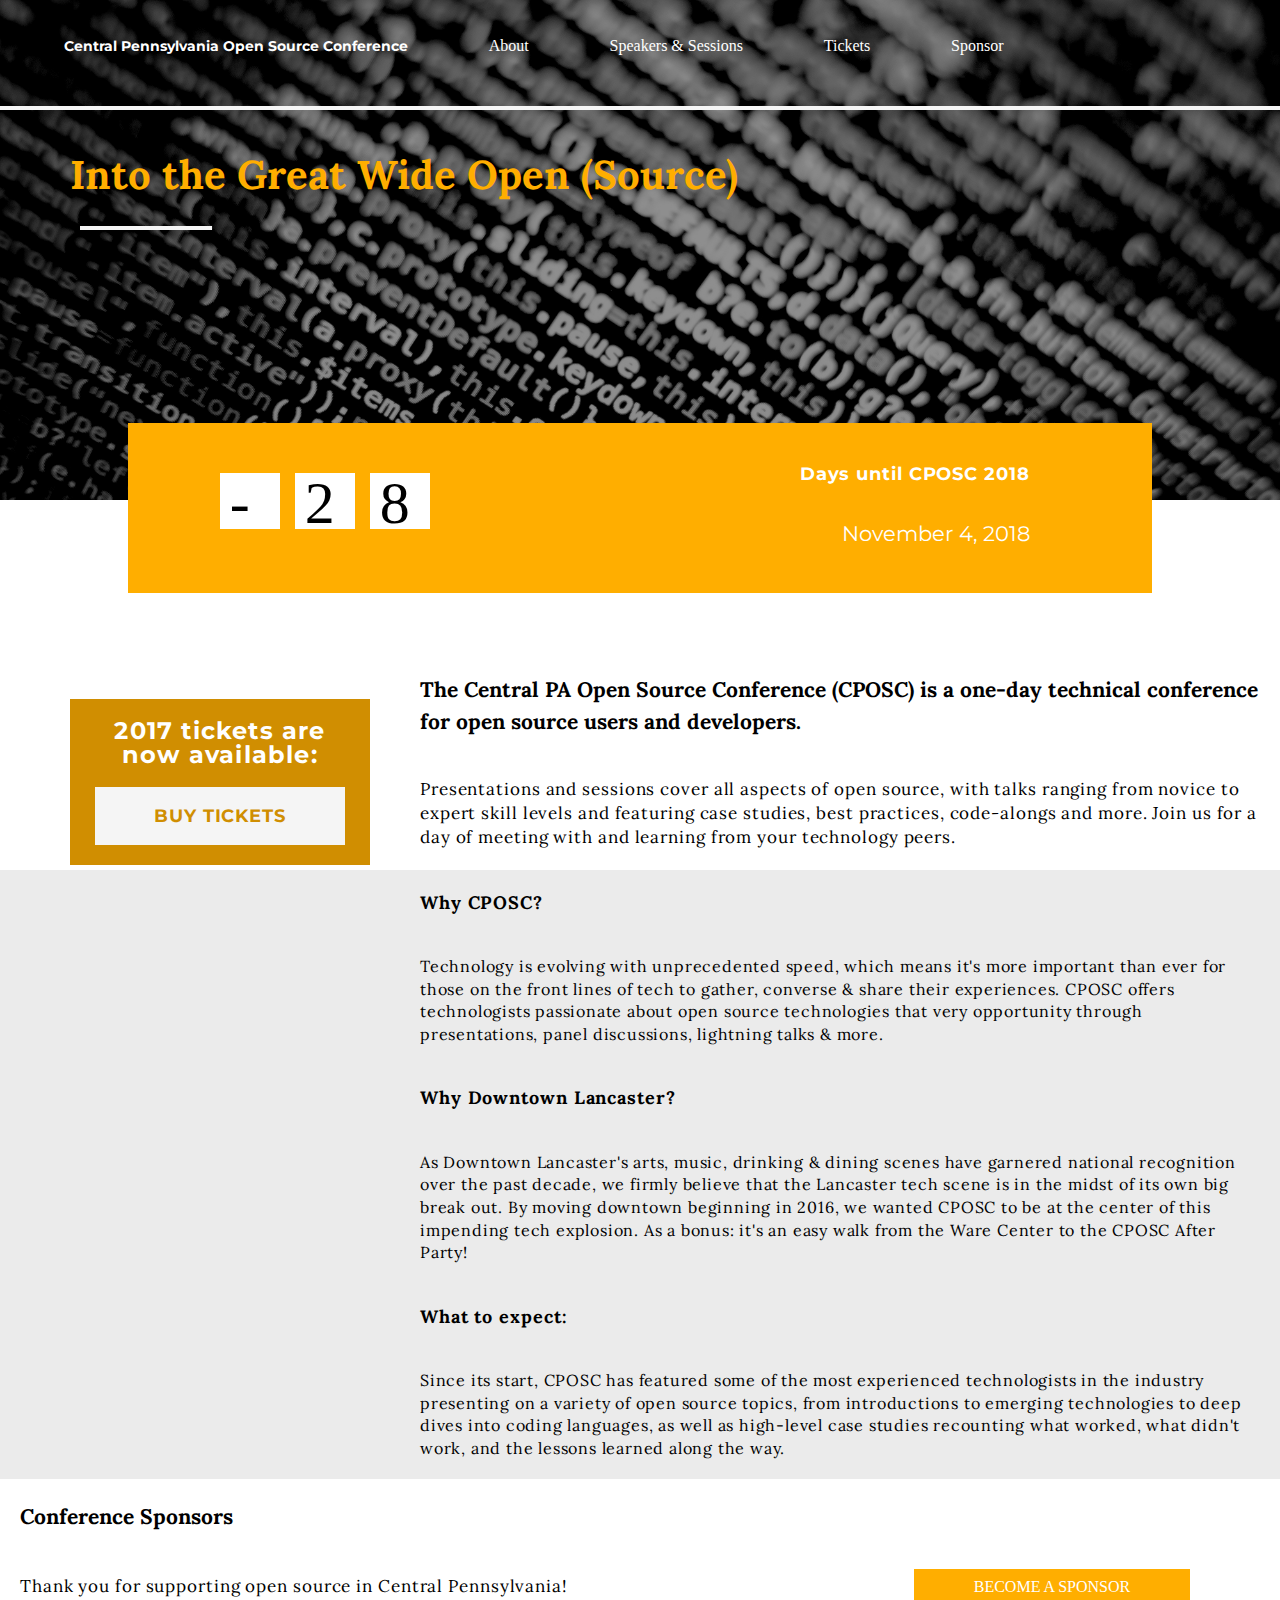
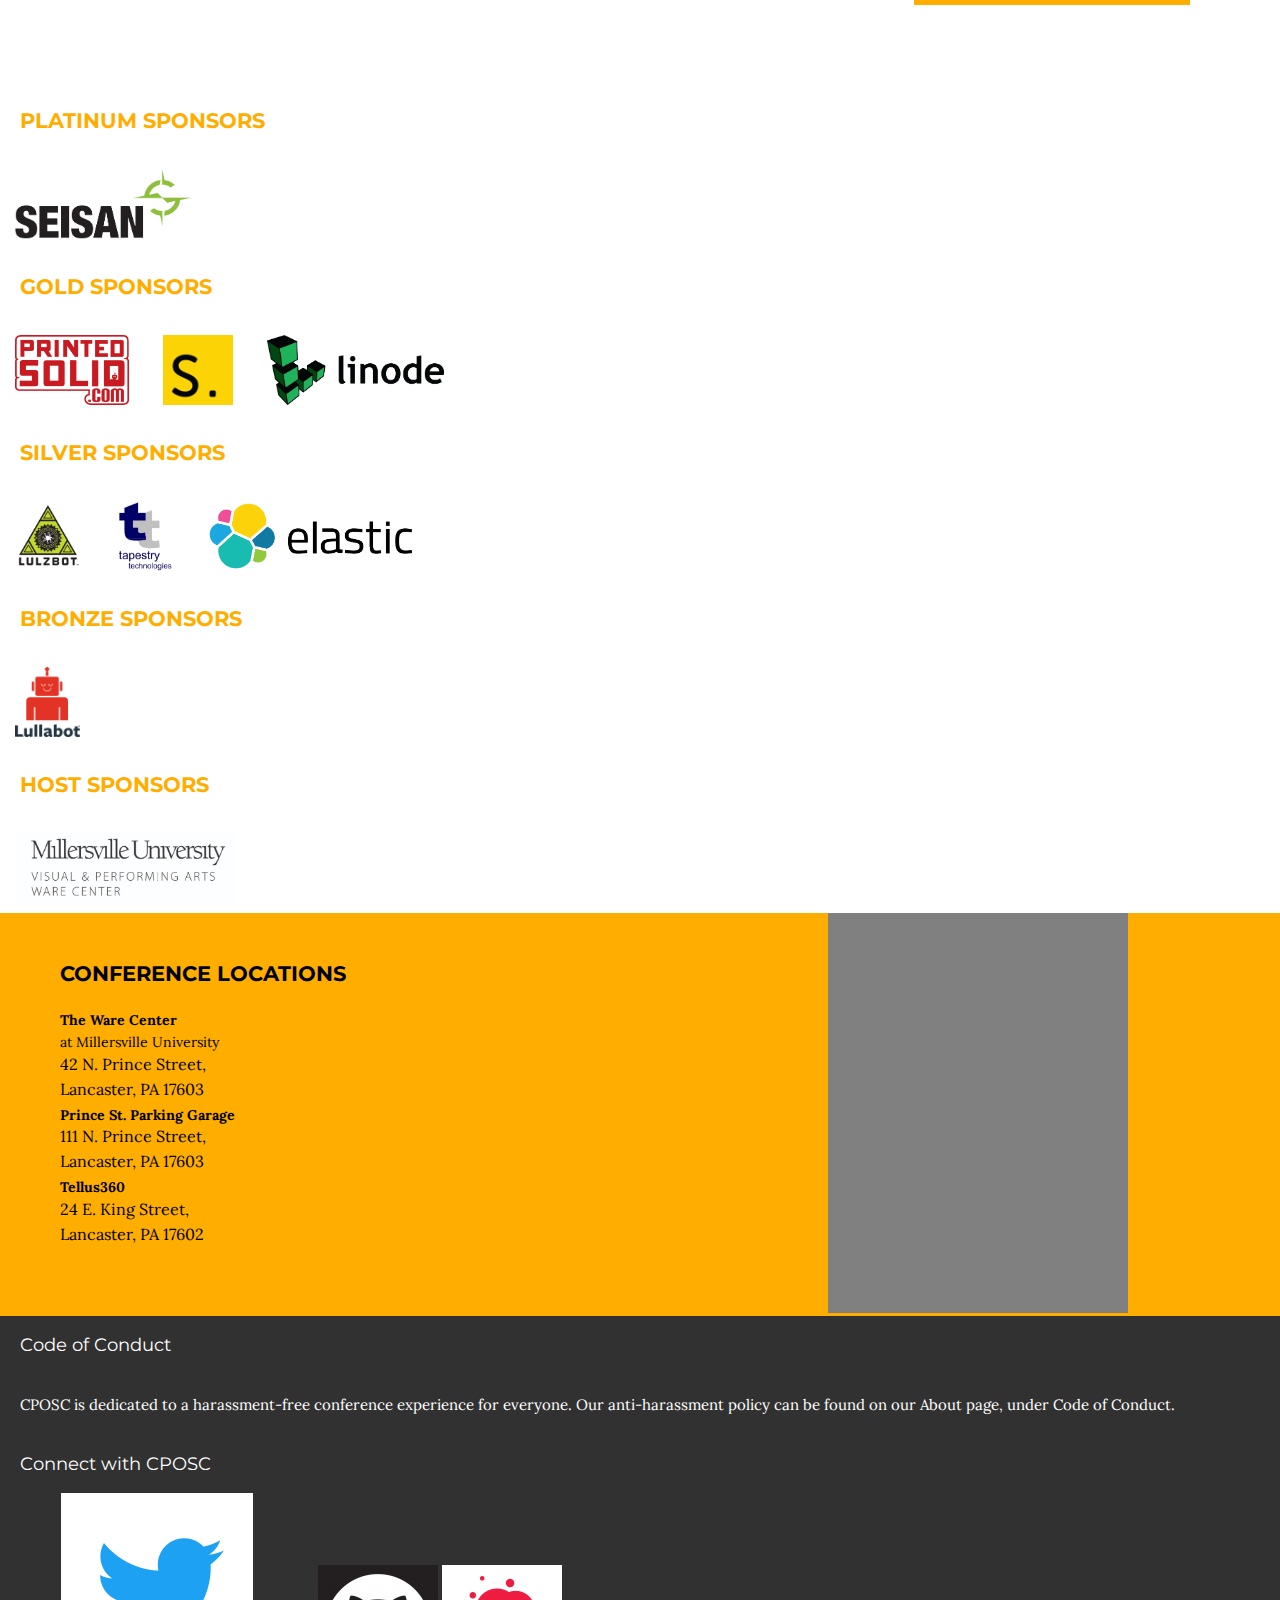
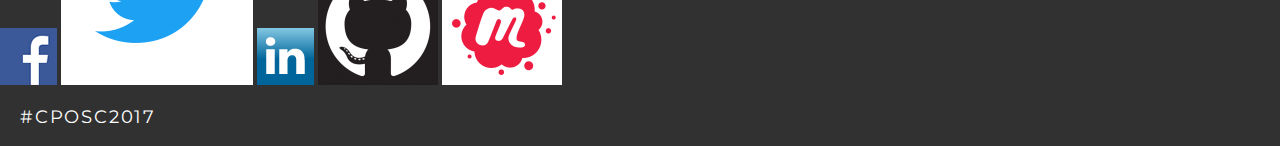
<file: index.html>
<!DOCTYPE HTML>
<head>
  <meta charset="utf-8">
  <title>Home</title>
  <link rel="stylesheet" href="sass/style.css"
  type="text/css">
  <link href="https://fonts.googleapis.com/css?family=Lora:400,700%7CMontserrat:400,500,700,800" rel="stylesheet">
  <meta name=viewport content="width=device-width, initial-scale=1">
  <script>
  function hideIt(cls){
    document.getElementsByClassName(cls)[0].classList.toggle('none');
  }
  </script>
</head>
<body class="index">
  <section class="hero">
    <header>
      <!--Desktop nav-->
      <div>
        <a class="desknav mont14" href="index.html"> central pennsylvania open source conference </a>
        <a class="desknav" href="about.html" class="link"> About </a>
        <a class="desknav" href="speaker.html" class="link"> Speakers &amp; Sessions </a>
        <a class="desknav" href="tickets.html" class="link"> Tickets </a>
        <a class="desknav" href="sponsor.html" class="link"> Sponsor </a>
      </div>
      <!--Make Uppercase via CSS-->
      <div>
        <nav class="nav" onClick = "hideIt('ddmenu')">
          <div class="burger">
            <div class="bar"></div>
            <div class="bar"></div>
            <div class="bar"></div>
          </div>
          <div class="ddmenu none">
            <a href="speaker.html" class="link"> Speakers &amp; Sessions </a>
            <a href="tickets.html" class="link"> Tickets </a>
            <a href="sponsor.html" class="link"> Sponsor </a>
            <a href="about.html" class="link"> About </a>
          </div>
        </nav>
      </div>
      <div class="home-nav head-space">
        <a href="index.html" class="mont14"> central pennsylvania open source conference </a>
      </div>
      <div class="white-divider">
        <!--White Divider Line-->
      </div>
      <p class="herohome"> Into the Great Wide Open (Source)</p>
      <div class="white-bar"></div>
    </header>
  </section>
  <!--JS Counter -->
  <section class="counter-container">
    <div>
      <div class="counter-box">
      <div class="counter-block count-box1" id="days">
      </div>
      <div class="counter-block count-box2" id="hours">
      </div>
      <div class="counter-block count-box3" id="minutes">
      </div>
    </div>
    <div class="time-until">
    <h1 class="mont18">
      Days until CPOSC 2018
    </h1>
      <p class="mont21">November 4, 2018</p>
    </div>
    </div>
  </section>
  <div>
  <!--Tickets-->
  <section class="ticket-container">
    <div>
      <h1 class="mont24"> 2017 tickets are now available:  </h1>
      <div class="mont18 ticket-button">
        <a href="https://www.eventbrite.com/e/central-pa-open-source-conference-tickets-37584374877">
          BUY TICKETS
        </a>
      </div>
    </div>
  </section>
  <!--White Background-->
  <section class="main">
  <section class="white-background">
    <h1 class="lora21"> The Central PA Open Source Conference (CPOSC) is a one-day technical conference for open source users and developers. </h1>
    <p class="lora17"> Presentations and sessions cover all aspects of open source, with talks ranging from novice to expert skill levels and featuring case studies, best practices, code-alongs and more. Join us for a day of meeting with and learning from your technology peers. </p>
  </section>
  <!--Gray Background-->
  <section class="gray-background">
    <h1 class="lora18"> Why CPOSC? </h1>
    <p class="lora16"> Technology is evolving with unprecedented speed, which means it's more important than ever for those on the front lines of tech to gather, converse &amp; share their experiences. CPOSC offers technologists passionate about open source technologies that very opportunity through presentations, panel discussions, lightning talks &amp; more. </p>
    <h1 class="lora18"> Why Downtown Lancaster?</h1>
    <p class="lora16"> As Downtown Lancaster's arts, music, drinking &amp; dining scenes have garnered national recognition over the past decade, we firmly believe that the Lancaster tech scene is in the midst of its own big break out. By moving downtown beginning in 2016, we wanted CPOSC to be at the center of this impending tech explosion. As a bonus: it's an easy walk from the Ware Center to the CPOSC After Party! </p>
    <h1 class="lora18"> What to expect: </h1>
    <p class="lora16"> Since its start, CPOSC has featured some of the most experienced technologists in the industry presenting on a variety of open source topics, from introductions to emerging technologies to deep dives into coding languages, as well as high-level case studies recounting what worked, what didn't work, and the lessons learned along the way. </p>
  </div>
  </section>
</section>
  <!--White Background-->
  <section class="white-background two">
    <h1 class="lora21"> Conference Sponsors </h1>
    <p class="lora17">Thank you for supporting open source in Central Pennsylvania!</p>
    <section>
      <div class="main-button-contain">
        <div class="main-button" class="mont18">
          <a href="http://cposc.org/sponsor/" target="_blank">BECOME A SPONSOR</a></div>
        </div>
      </section>
      <h1 class="mont21"> PLATINUM SPONSORS </h1>
      <div class="logo-container">
        <a href="http://cposc.org/sponsor/seisan/" target="_blank"> <img class="logo" src="image/SeisanLogo.png"></img></a>
      </div>
      <h1 class="mont21">GOLD SPONSORS</h1>
      <div class="logo-container">
        <a href="http://cposc.org/sponsor/printed-solid/" target="_blank"><img class="logo" src="image/printed-solid.png"></img></a>
      </div>
      <div class="logo-container">
        <a href="http://cposc.org/sponsor/shift-lab/" target="_blank"><img class="logo" src="image/shift-lab.png"></img></a>
      </div>
      <div class="logo-container">
        <a href="http://cposc.org/sponsor/test/" target="_blank"><img class="logo" src="image/linode-logo.png"></img></a>
      </div>
      <h1 class="mont21">SILVER SPONSORS</h1>
      <div class="logo-container">
        <a href="http://cposc.org/sponsor/lulzbot/" target="_blank"><img class="logo" src="image/lulzbot.jpg"></img></a>
      </div>
      <div class="logo-container">
        <a href="http://cposc.org/sponsor/tapestry-technologies/" target="_blank"><img class="logo" src="image/Tapestry-Logo.png"></img></a>
      </div>
      <div class="logo-container">
        <a href="http://cposc.org/sponsor/elastic/" target="_blank"><img class="logo" src="image/elastic-logo.png"></img></a>
      </div>
      <h1 class="mont21">BRONZE SPONSORS</h1>
      <div class="logo-container">
        <a href="http://cposc.org/sponsor/lullabot/" target="_blank"><img class="logo" src="image/lullabot-logo.png"></a>
      </div>
      <h1 class="mont21">HOST SPONSORS</h1>
      <div class="logo-container">
        <a href="http://cposc.org/sponsor/ware-center/" target="_blank"><img class="logo" src="image/TheVille.jpg"></img></a>
      </div>
    </section>
    <!--Yellow Background-->
    <section class="yellow-background">
      <div class='side-loc'>
        <h1 class="mont21"> CONFERENCE LOCATIONS </h1>
        <div>
          <h1 class="lora18"><strong> The Ware Center </strong></h1>
          <p class="lora18">at Millersville University</p>
          <p class="lora16">42 N. Prince Street,</p>
          <p class="lora16">Lancaster, PA 17603</p>
        </div>
        <div class="loc-con">
          <h1 class="lora18"><strong> Prince St. Parking Garage </strong></h1>
            <p class="lora16">111 N. Prince Street,</p>
            <p class="lora16">Lancaster, PA 17603</p>
          </div>
          <div class="loc-con">
            <h1 class="lora18"><strong> Tellus360 </strong></h1>
              <p class="lora16">24 E. King Street,</p>
              <p class="lora16">Lancaster, PA 17602</p>
            </div>
        </div>
            <!--Google Map Goes Here-->
          <section class ="mapish">
          <div class = "">
          <div class="overlay" onClick="style.pointerEvents='none'"></div>
          <iframe src="https://www.google.com/maps/d/u/0/embed?mid=1AoyXseHiFR2IvqZ1Tj0DJARE_6I" width="640" height="480" id="map">
          </iframe>
        </div>
      </section>
      </section>
          <footer class= "footer">
            <div class= "code">
            <h1 class="mont18">Code of Conduct</h1>
            <p class="lora15">CPOSC is dedicated to a harassment-free conference experience for everyone. Our anti-harassment policy can be found on our About page, under Code of Conduct.</p>
          </div>
          <div class="connect">
            <h1 class="mont18">Connect with CPOSC</h1>
            <a href = "https://www.facebook.com/CPOSC2008/" target="_blank"><img class="favicon" src="image/facebook.png"></a>
            <a href = "https://twitter.com/CPOSC?lang=en" target="_blank"><img class="favicon" src="image/twitter.png"></a>
            <a href = "https://www.linkedin.com/company/15076690/" target="_blank"><img class="favicon" src="image/linkedin.png"></a>
            <a href = "https://github.com/cposc" target="_blank"><img class="favicon" src="image/github.png"></a>
            <a href = "https://www.meetup.com/CPOSC_/" target="_blank"><img class="favicon" src="image/meetup.png"></a>
            <h1 class="mont18 bot">#CPOSC2017</h1>
            <script src="timer.js"></script>
          </footer>
        </body>
        <html>
</file>
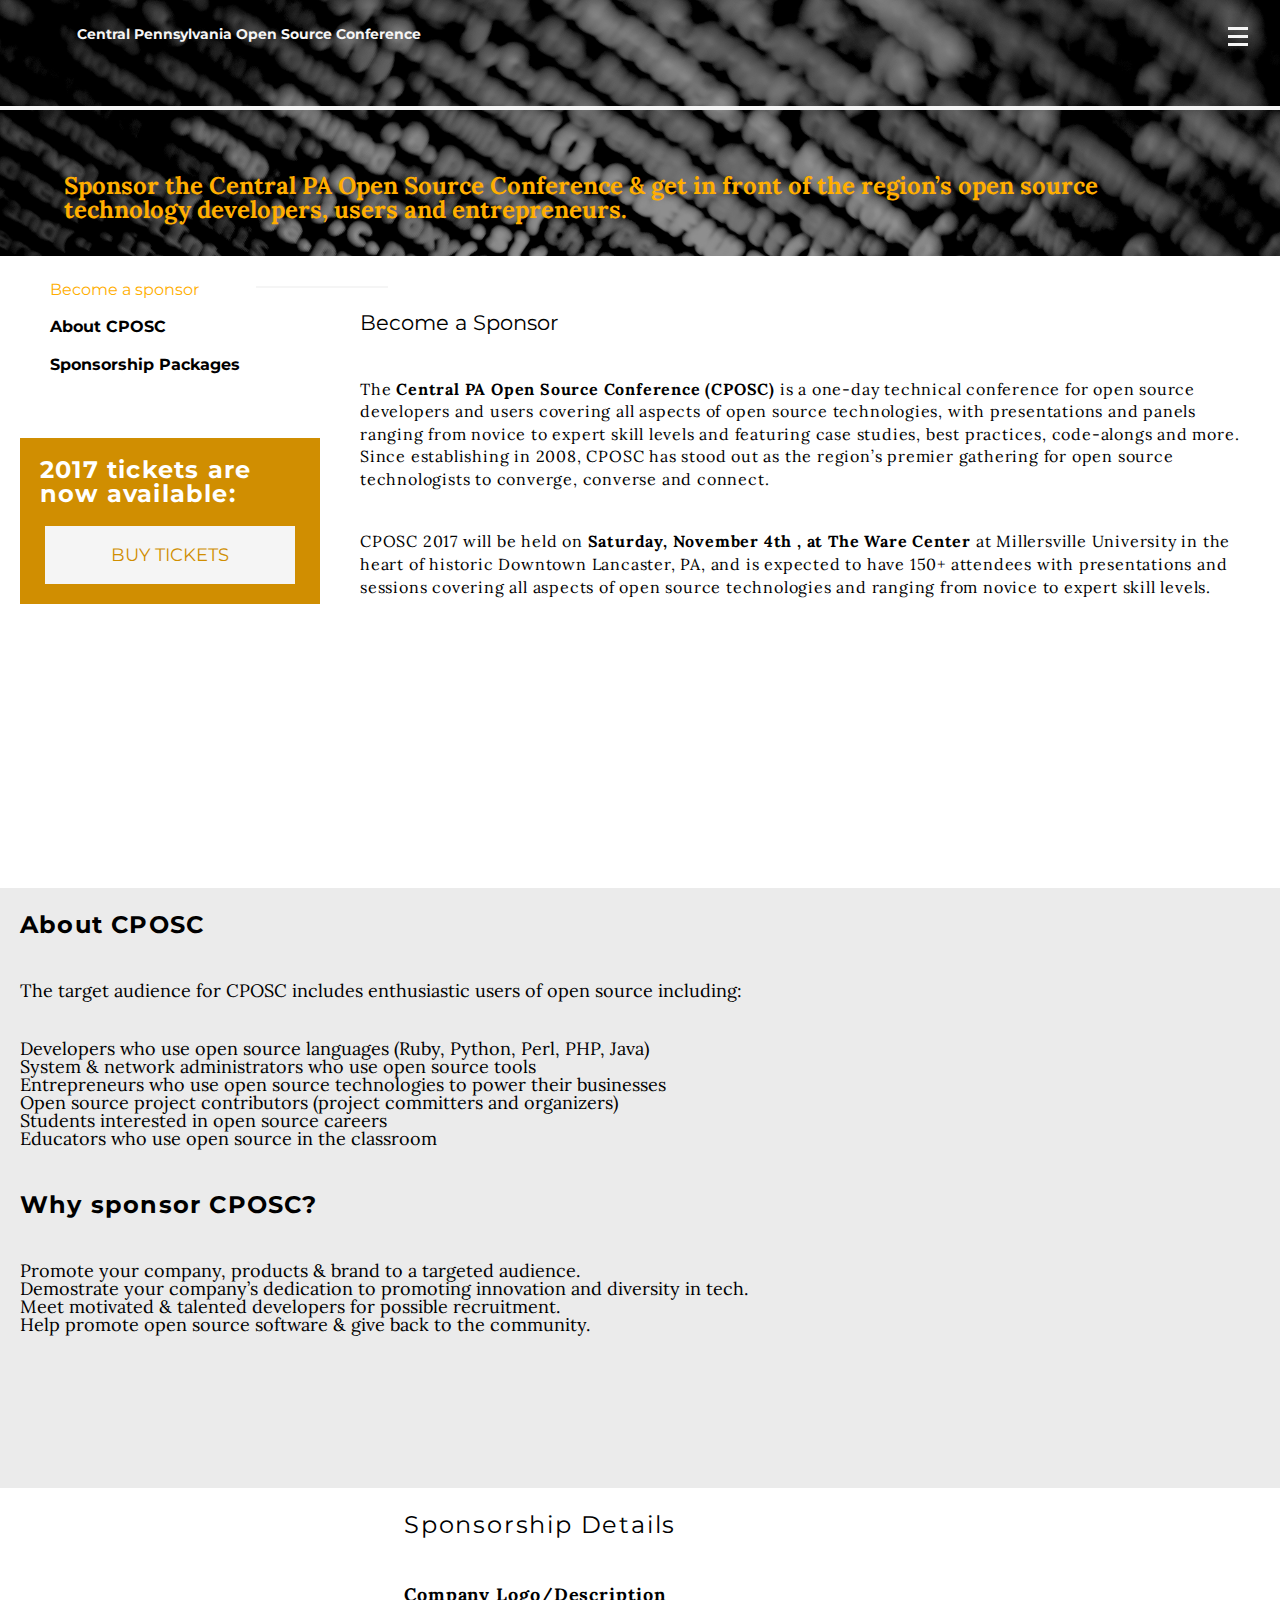
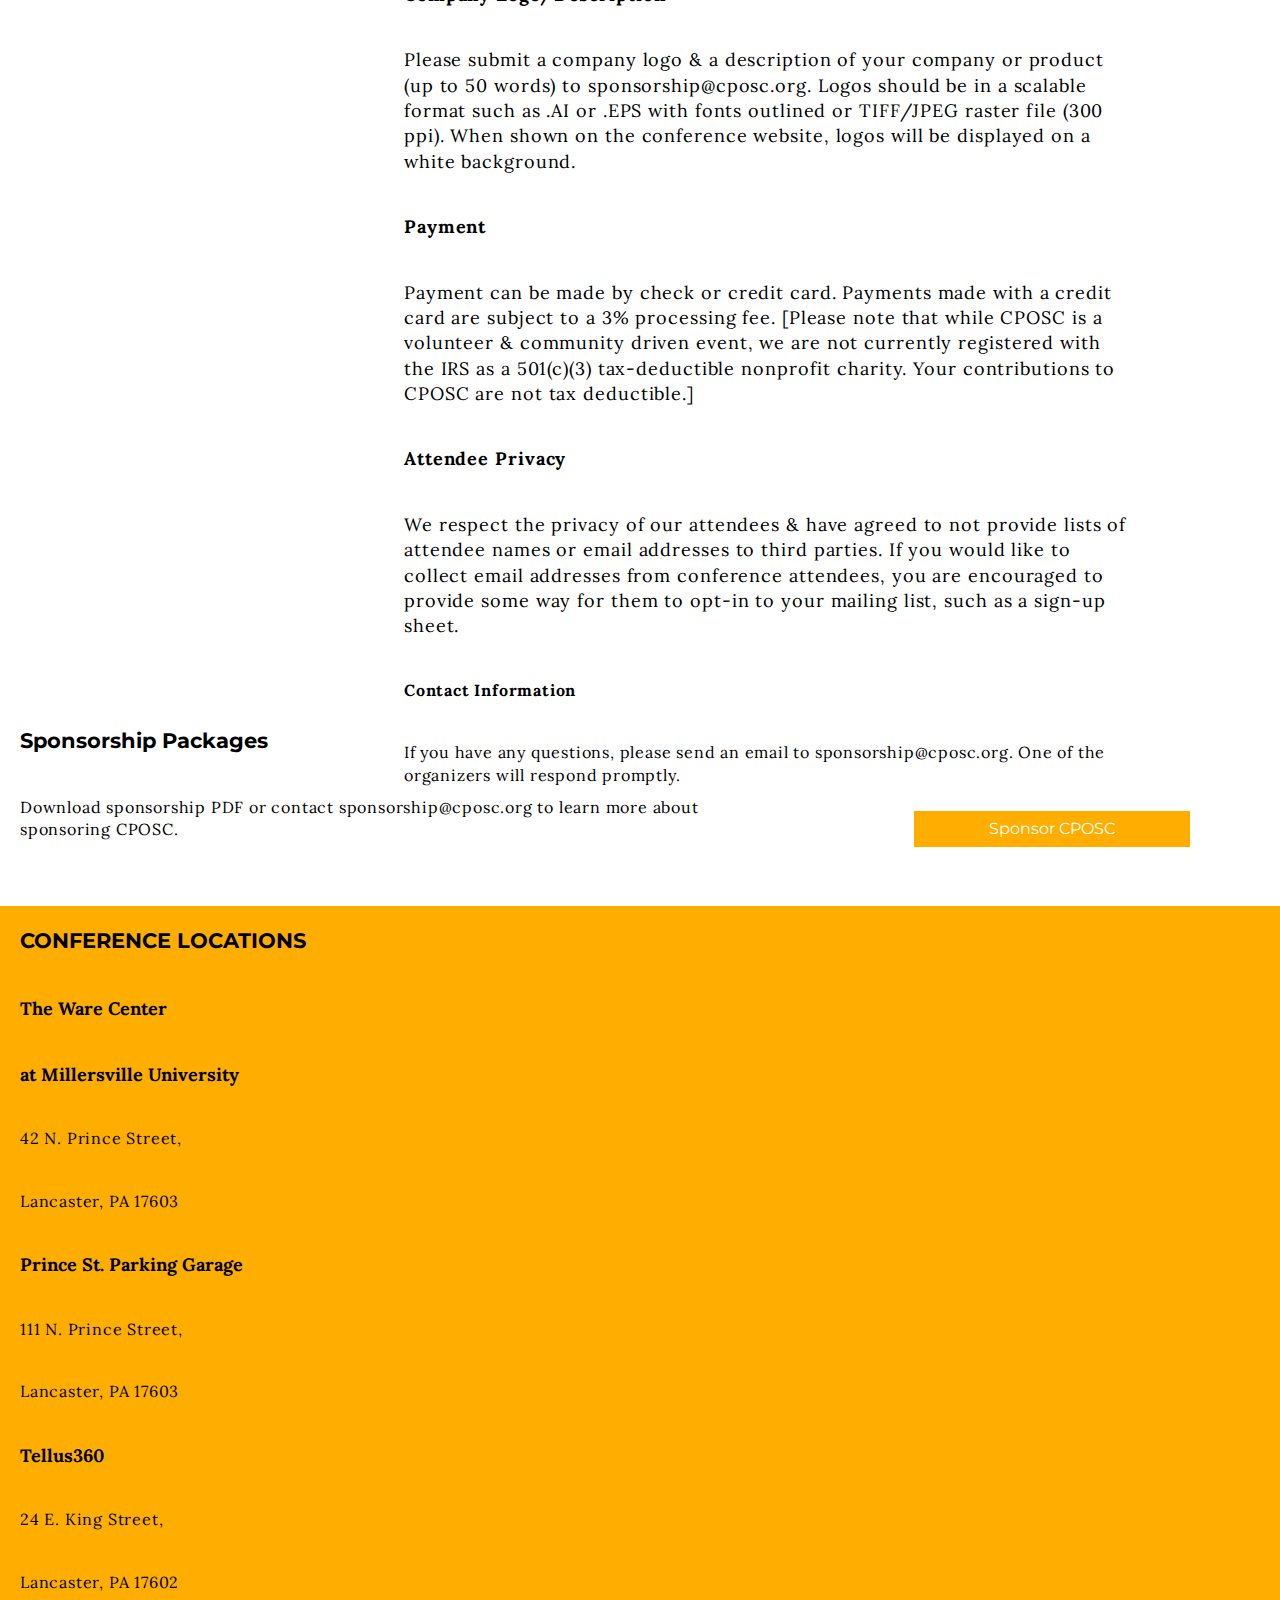
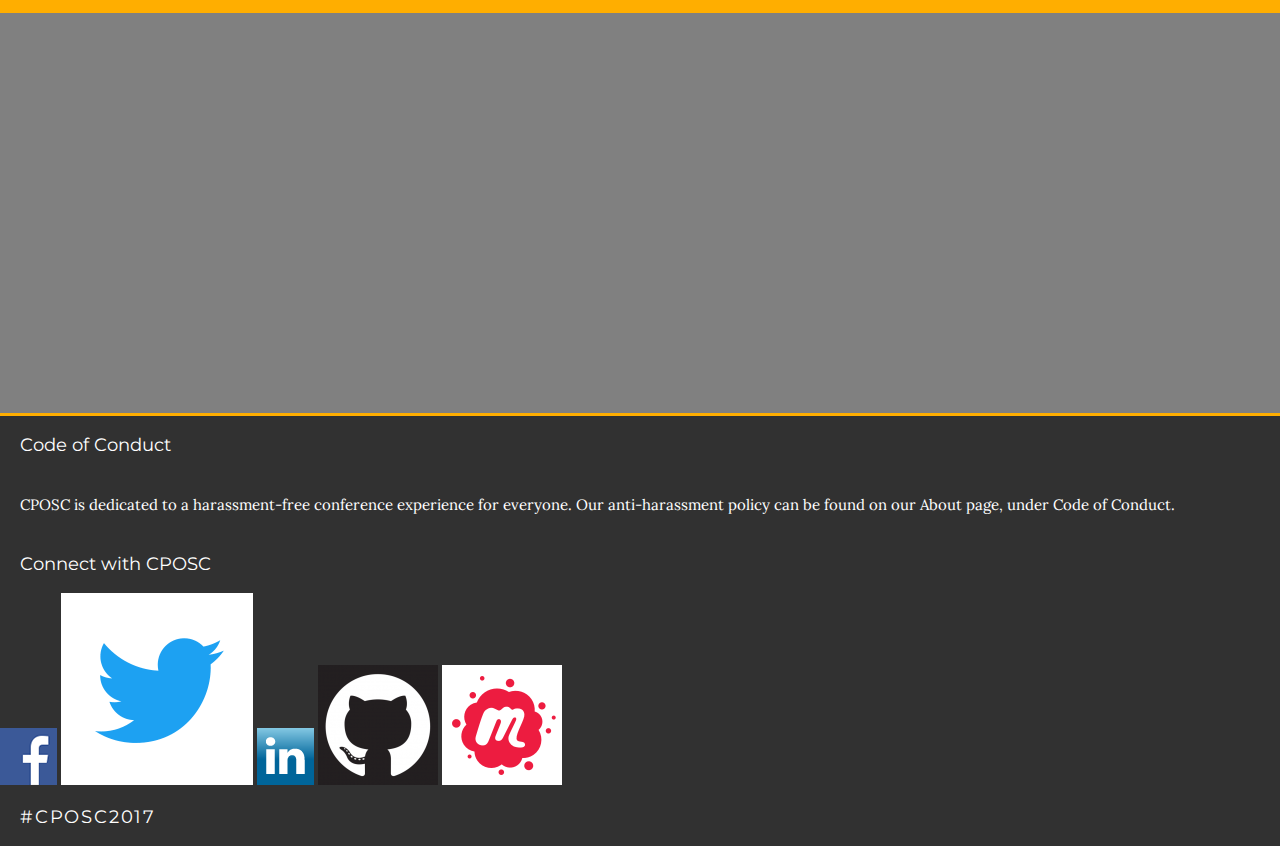
<file: sponsor.html>
<!DOCTYPE HTML>
<head>
  <meta charset="utf-8">
  <title>Sponsors</title>
  <link rel="stylesheet" href="sass/style.css"
  type="text/css">
  <link href="https://fonts.googleapis.com/css?family=Lora:400,700%7CMontserrat:400,500,700,800" rel="stylesheet">
  <meta name=viewport content="width=device-width, initial-scale=1">
  <script>
  function hideIt(cls){
    document.getElementsByClassName(cls)[0].classList.toggle('none');
  }
  </script>
</head>
<body class="sponsor">
  <section class="hero">
    <header>
      <!--Desktop Nav-->
      <div>
        <a class="desknav mont14" href="index.html"> central pennsylvania open source conference </a>
        <a class="desknav" href="about.html" class="link"> About </a>
        <a class="desknav" href="speaker.html" class="link"> Speakers &amp; Sessions </a>
        <a class="desknav" href="tickets.html" class="link"> Tickets </a>
        <a class="desknav" href="sponsor.html" class="link"> Sponsor </a>
      </div>
      <!--Make Uppercase via CSS-->
      <div>
        <nav class="nav" onClick = "hideIt('ddmenu')">
          <div class="burger">
            <div class="bar"></div>
            <div class="bar"></div>
            <div class="bar"></div>
          </div>
          <div class="ddmenu none">
            <a href="speaker.html" class="link"> Speakers &amp; Sessions </a>
            <a href="tickets.html" class="link"> Tickets </a>
            <a href="about.html" class="link"> About </a>
          </div>
        </nav>
      </div>
      <div class="nav-contain head-space">
        <a href="index.html" class="mont14"> central pennsylvania open source conference </a>
      </div>
      <div class="white-divider"></div>
      <section>
        <p class="herohead">Sponsor the Central PA Open Source Conference &amp; get in front of the region’s open source technology developers, users and entrepreneurs.</p>
          <div class="white-bar"></div>
          <!--White Divider Line-->
      </section>
    </section>
  </header>
  <div class="hiddenContent none">
    <div class="gold mont16"> Become a sponsor
    </div>
    <a href="" class="mont16"><strong> About CPOSC
    </strong></a>
    <a href="" class="mont16"><strong> Sponsorship Packages
    </strong></a>
  </div>
  <div>
  <section class="ticket-container">
    <h1 class="mont24"> 2017 tickets are now available:  </h1>
    <div class="mont18 ticket-button">
        <a href="https://www.eventbrite.com/e/central-pa-open-source-conference-tickets-37584374877">
        BUY TICKETS
      </a>
    </div>
  </section>
  <section class="white-background">
    <h1 class="mont21">Become a Sponsor</h1>
    <p class="lora16">The <strong> Central PA Open Source Conference (CPOSC) </strong> is a one-day technical conference for open source developers and users covering all aspects of open source technologies, with presentations and panels ranging from novice to expert skill levels and featuring case studies, best practices, code-alongs and more. Since establishing in 2008, CPOSC has stood out as the region’s premier gathering for open source technologists to converge, converse and connect.</p>
    <p class="lora16">CPOSC 2017 will be held on <strong> Saturday, November 4th , at The Ware Center </strong> at Millersville University in the heart of historic Downtown Lancaster, PA, and is expected to have 150+ attendees with presentations and sessions covering all aspects of open source technologies and ranging from novice to expert skill levels.</p>
  </section>
  <section class="gray-background">
    <section>
      <h1 class="mont24"> About CPOSC </h1>
      <p class="lora18"> The target audience for CPOSC includes enthusiastic users of open source including: </p>
      <!--Keep List Decoration-->
      <ul class="lora18 list">
        <li> Developers who use open source languages (Ruby, Python, Perl, PHP, Java) </li>
        <li> System &amp; network administrators who use open source tools </li>
        <li> Entrepreneurs who use open source technologies to power their businesses </li>
        <li> Open source project contributors (project committers and organizers) </li>
        <li> Students interested in open source careers </li>
        <li> Educators who use open source in the classroom </li>
      </ul>
    </section>
    <section>
      <h1 class="mont24"> Why sponsor CPOSC?</h1>
      <!--Keep List Decoration-->
      <ul class="lora18 list">
        <li> Promote your company, products &amp; brand to a targeted audience. </li>
        <li> Demostrate your company’s dedication to promoting innovation and diversity in tech.
        </li>
        <li>Meet motivated &amp; talented developers for possible recruitment. </li>
        <li>Help promote open source software &amp; give back to the community. </li>
      </ul>
    </section>
    </div>
  </section>
  <section class="desktop">
    <div class="table">
      <table class="lora16">
        <tr>
          <th colspan="6" class="mont24"> Sponsorship Packages </th>
        </tr>
        <tr>
          <td> Sponsorship Amount </td>
          <td>  </td>
          <td> $250 </td>
          <td> $500 </td>
          <td> $1,000 </td>
          <td> $2,000 </td>
        </tr>
        <tr> </tr>
        <tr>
          <td> Number of sponsorships available </td>
          <td>  </td>
          <td> Unlimited </td>
          <td> Unlimited </td>
          <td> Unlimited </td>
          <td> Three (3) </td>
        </tr>
        <tr>
          <td> Name on website and conference material </td>
          <td>  </td>
          <td> X </td>
          <td> X </td>
          <td> X </td>
          <td> X </td>
        </tr>
        <tr>
          <td> Promotion via conference email to attendees </td>
          <td>  </td>
          <td> X </td>
          <td> X </td>
          <td> X </td>
          <td> X </td>
        </tr>
        <tr>
          <td> Promotional items given to all attendees </td>
          <td>  </td>
          <td> X </td>
          <td> X </td>
          <td> X </td>
          <td> X </td>
        </tr>
        <tr>
          <td> Company description printed with logo in conference materials </td>
          <td>  </td>
          <td> Non-Profit Only </td>
          <td> X </td>
          <td> X </td>
          <td> X </td>
        </tr>
        <tr>
          <td> Number of free, all-access passes to conference </td>
          <td>  </td>
          <td> 1 </td>
          <td> 2 </td>
          <td> 3 </td>
          <td> 4 </td>
        </tr>
        <tr>
          <td> Special recognition by conference organizers to all attendees during welcome/closing addresses </td>
          <td>  </td>
          <td>  </td>
          <td>  </td>
          <td>  </td>
          <td> X </td>
        </tr>
      </table>
    </section>
    <div class="deets">
      <h1 class="mont24"> Sponsorship Details </h1>
      <h2 class="lora18"> Company Logo/Description </h2>
      <p class="lora18"> Please submit a company logo &amp; a description of your company or product (up to 50 words) to sponsorship@cposc.org. Logos should be in a scalable format such as .AI or .EPS with fonts outlined or TIFF/JPEG raster file (300 ppi). When shown on the conference website, logos will be displayed on a white background. </p>

      <h2 class="lora18"> Payment </h2>
      <p class="lora18"> Payment can be made by check or credit card. Payments made with a credit card are subject to a 3% processing fee. [Please note that while CPOSC is a volunteer &amp; community driven event, we are not currently registered with the IRS as a 501(c)(3) tax-deductible nonprofit charity. Your contributions to CPOSC are not tax deductible.] </p>

      <h2 class="lora18"> Attendee Privacy </h2>
      <p class="lora18"> We respect the privacy of our attendees &amp; have agreed to not provide lists of attendee names or email addresses to third parties. If you would like to collect email addresses from conference attendees, you are encouraged to provide some way for them to opt-in to your mailing list, such as a sign-up sheet. </p>

      <h2 class="lora16"> Contact Information </h2>
      <p class="lora16"> If you have any questions, please send an email to sponsorship@cposc.org. One of the organizers will respond promptly. </p>
    </div>
  <section class="white-background two">
    <h1 class="mont21"> Sponsorship Packages </h1>
    <p class="lora16"> Download sponsorship PDF or contact sponsorship@cposc.org to learn more about sponsoring CPOSC. </p>
      <div class="main-button-contain">
    <div class="main-button mont16"><a href="http://cposc.org/sponsor/"> Sponsor CPOSC </a></div>
  </div>
  </section>
  <!--Yellow Background-->
  <section class="yellow-background">
    <div>
      <h1 class="mont21"> CONFERENCE LOCATIONS </h1>
      <div>
        <h1 class="lora18"> The Ware Center </h1>
        <p class="lora18">at Millersville University</p>
        <p class="lora16">42 N. Prince Street,</p>
        <p class="lora16">Lancaster, PA 17603</p>
      </div>
      <div>
        <h1 class="lora18"> Prince St. Parking Garage </h1>
        <p class="lora16">111 N. Prince Street,</p>
        <p class="lora16">Lancaster, PA 17603</p>
      </div>
      <div>
        <h1 class="lora18"> Tellus360 </h1>
        <p class="lora16">24 E. King Street,</p>
        <p class="lora16">Lancaster, PA 17602</p>
      </div>
    </div>
    <div class="overlay" onClick="style.pointerEvents='none'"></div>
    <iframe src="https://www.google.com/maps/d/u/0/embed?mid=1AoyXseHiFR2IvqZ1Tj0DJARE_6I" width="640" height="480" id="map"></iframe>
    <!--Google Map Goes Here-->
  </section>
  <footer class="footer">
    <h1 class="mont18">Code of Conduct</h1>
    <p class="lora15">CPOSC is dedicated to a harassment-free conference experience for everyone. Our anti-harassment policy can be found on our About page, under Code of Conduct.</p>
    <div class="connect">
      <h1 class="mont18">Connect with CPOSC</h1>
      <a href = "https://www.facebook.com/CPOSC2008/" target="_blank"><img class="favicon" src="image/facebook.png"></a>
      <a href = "https://twitter.com/CPOSC?lang=en" target="_blank"><img class="favicon" src="image/twitter.png"></a>
      <a href = "https://www.linkedin.com/company/15076690/" target="_blank"><img class="favicon" src="image/linkedin.png"></a>
      <a href = "https://github.com/cposc" target="_blank"><img class="favicon" src="image/github.png"></a>
      <a href = "https://www.meetup.com/CPOSC_/" target="_blank"><img class="favicon" src="image/meetup.png"></a>
      <h1 class="mont18 bot">#CPOSC2017</h1>
    <script src="script.js"></script>
  </footer>
</body>
<html>
</file>
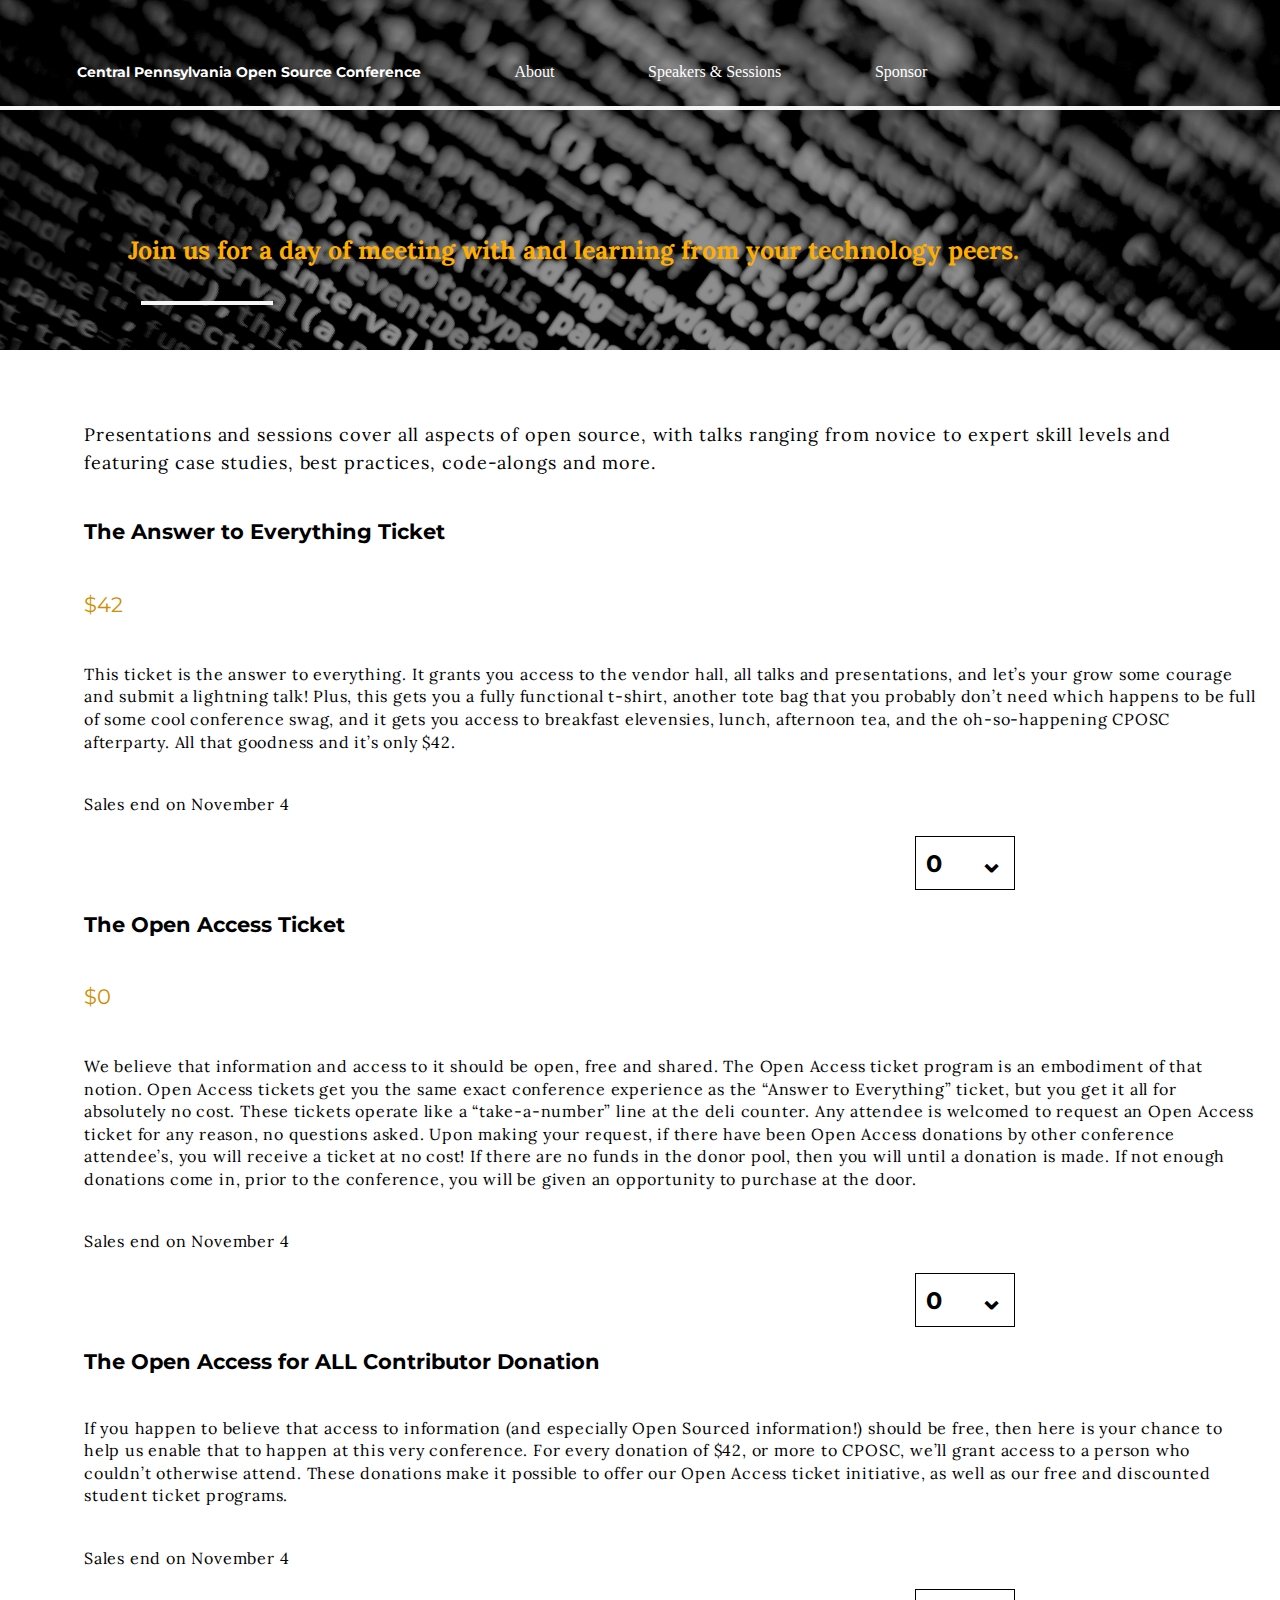
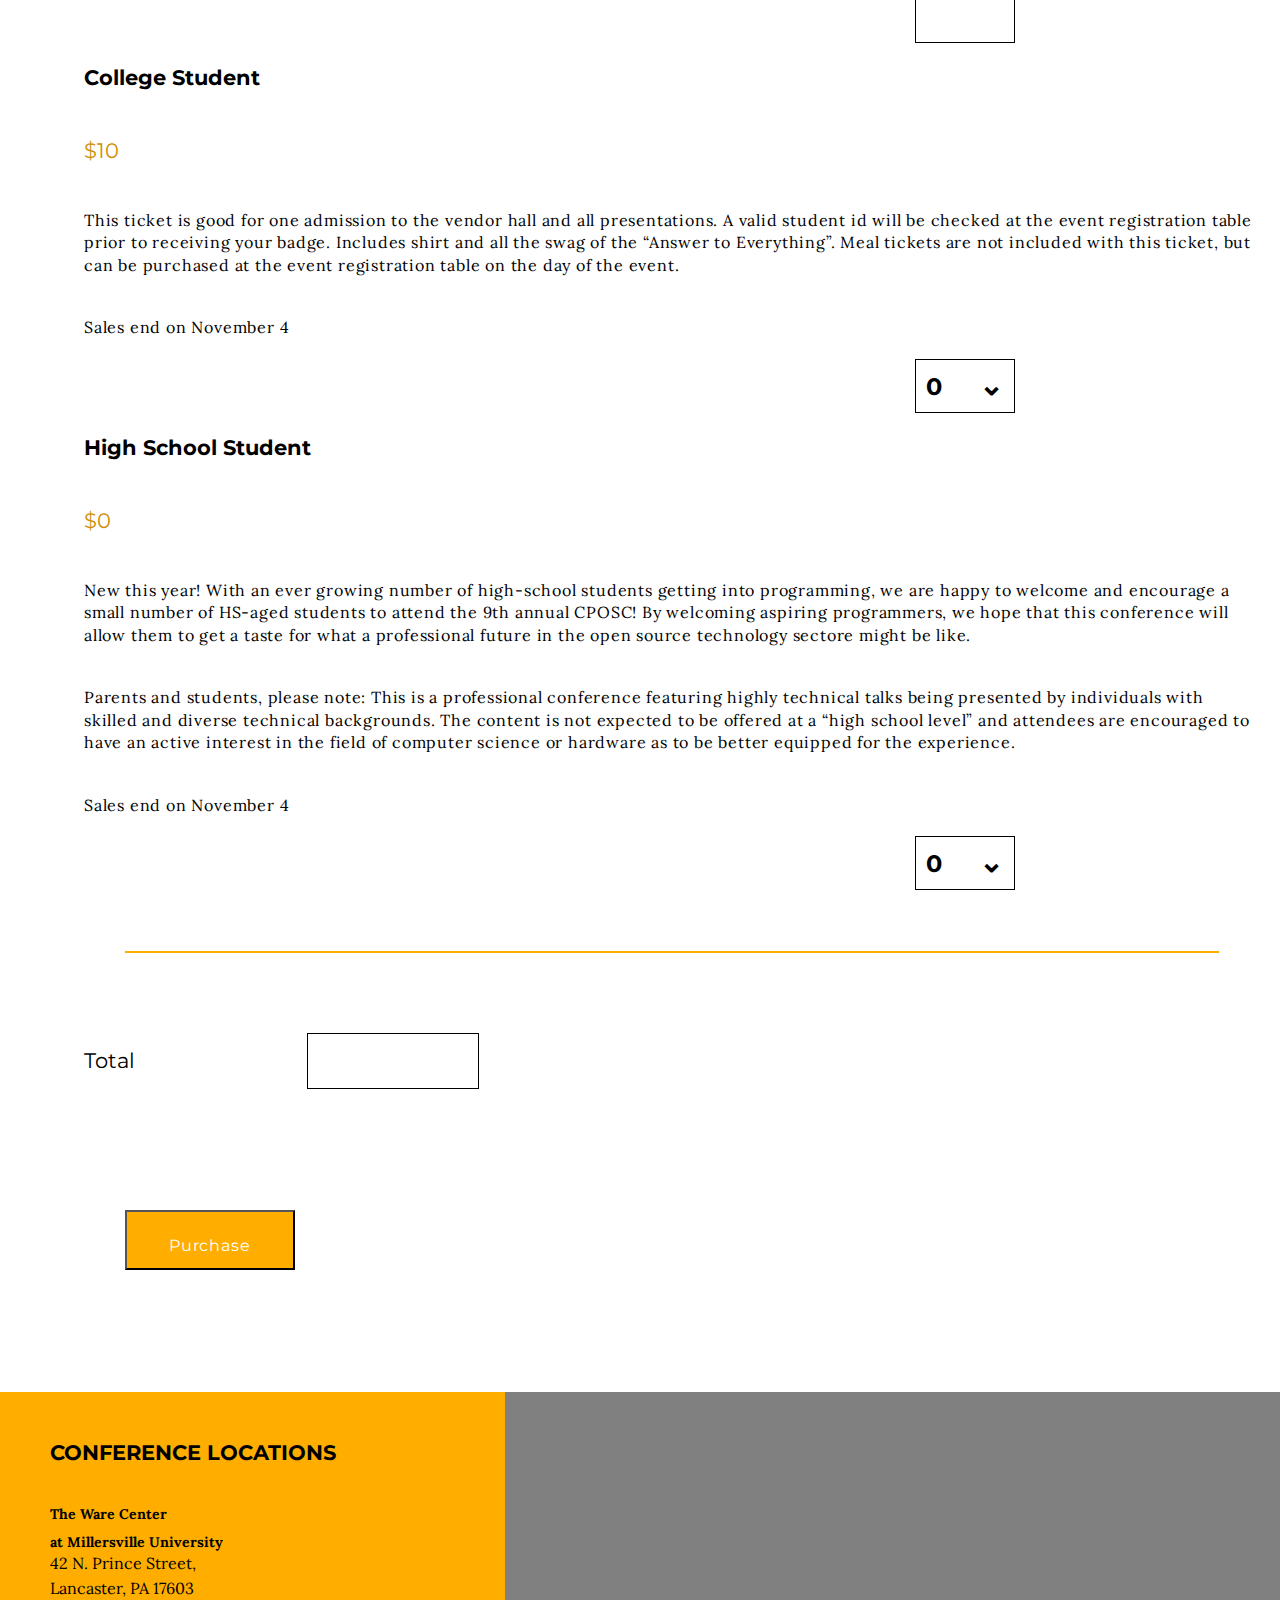
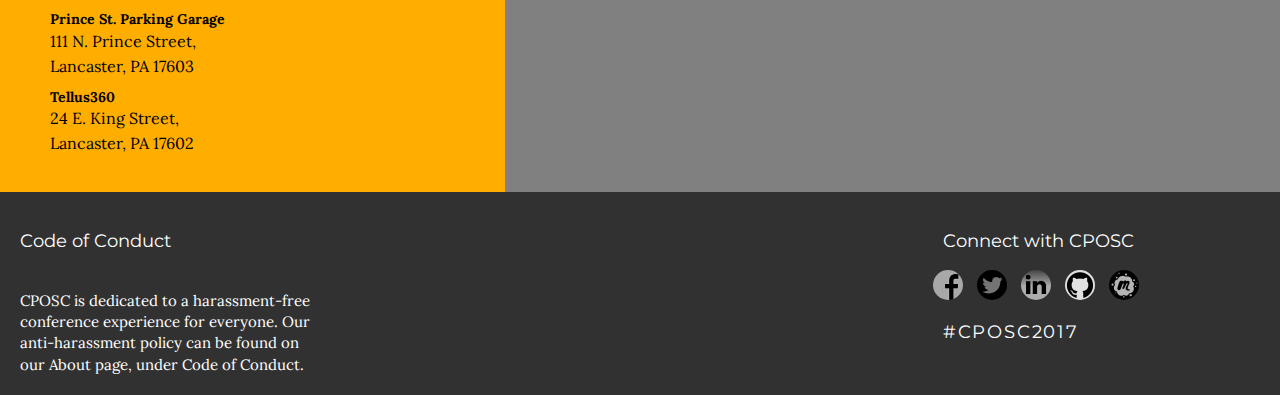
<file: tickets.html>
<!DOCTYPE html>
<html>
<head>
  <meta charset="utf-8">
  <title> Tickets </title>
  <link rel="stylesheet" href="sass/style.css" type="text/css">
  <link href="https://fonts.googleapis.com/css?family=Lora:400,700%7CMontserrat:400,500,700,800" rel="stylesheet">
  <meta name=viewport content="width=device-width, initial-scale=1">
  <script>
  function hideIt(cls){
    document.getElementsByClassName(cls)[0].classList.toggle('none');
  }
  </script>
</head>
<body class="tickets">
  <section class="hero">
    <header>
      <!--Desktop nav-->
      <div>
        <a class="desknav mont14" href="index.html"> central pennsylvania open source conference </a>
        <a class="desknav" href="about.html" class="link"> About </a>
        <a class="desknav" href="speaker.html" class="link"> Speakers &amp; Sessions </a>
        <a class="desknav" href="sponsor.html" class="link"> Sponsor </a>
      </div>
      <div>
        <nav class="nav" onClick = "hideIt('ddmenu')">
          <div class="burger">
            <div class="bar"></div>
            <div class="bar"></div>
            <div class="bar"></div>
          </div>
          <div class="ddmenu none">
            <a href="speaker.html" class="link"> Speakers &amp; Sessions </a>
            <a href="sponsor.html" class="link"> Sponsor </a>
            <a href="about.html" class="link"> About </a>
          </div>
        </nav>
      </div>
      <div class="main-nav head-space">
        <a href="index.html" class="mont14"> central pennsylvania open source conference </a>
      </div>
      <div class="white-divider"></div>
      <p class="herohead"> Join us for a day of meeting with and learning from your technology peers. </p>
    </header>
    <div class="white-bar"></div>
    <!-- End Header -->
  </section>
  <!-- End Hero -->
  <section class="white-background">
    <div>
      <p class="lora18"> Presentations and sessions cover all aspects of open source, with talks ranging from novice to expert skill levels and featuring case studies, best practices, code-alongs and more. </p>
      <h1 class="mont21"><strong> The Answer to Everything Ticket </strong></h1>
      <p class="mont21 price"> $42 </p>
      <p class="lora16"> This ticket is the answer to everything. It grants you access to the vendor hall, all talks and presentations, and let’s your grow some courage and submit a lightning talk! Plus, this gets you a fully functional t-shirt, another tote bag that you probably don’t need which happens to be full of some cool conference swag, and it gets you access to breakfast elevensies, lunch, afternoon tea, and the oh-so-happening CPOSC afterparty. All that goodness and it’s only $42. </p>
      <p class="lora16"> Sales end on November 4 </p>
      <div>
        <div class="ticket-count mont24 ticket-menu-box" onClick = "hideIt('dd1')"><span class="zero"> 0 </span><span class="awesome"> &#8964; </span>
      </div>
      <div class="ddmenu2 none dd1">
        <p class="hover" onClick = "ticketCount(42, 'dd1')"> 1 </p>
        <p class="hover" onClick = "ticketCount(84, 'dd1')"> 2 </p>
        <p class="hover" onClick = "ticketCount(126, 'dd1')"> 3 <p>
        <p class="hover" onClick = "ticketCount(168, 'dd1')"> 4 </p>
      </div>
      <!-- Drop down menu goes here -->
    </div>
    <div>
      <h1 class="mont21"><strong> The Open Access Ticket </strong></h1>
      <p class="mont21 price"> $0 </p>
      <p class="lora16"> We believe that information and access to it should be open, free and shared. The Open Access ticket program is an embodiment of that notion. Open Access tickets get you the same exact conference experience as the “Answer to Everything” ticket, but you get it all for absolutely no cost. These tickets operate like a “take-a-number” line at the deli counter. Any attendee is welcomed to request an Open Access ticket for any reason, no questions asked. Upon making your request, if there have been Open Access donations by other conference attendee’s, you will receive a ticket at no cost! If there are no funds in the donor pool, then you will until a donation is made. If not enough donations come in, prior to the conference, you will be given an opportunity to purchase at the door. </p>
      <p class="lora16"> Sales end on November 4 </p>
      <div>
        <div class="ticket-count mont24 ticket-menu-box" onClick = "hideIt('dd2')"><span class="zero"> 0 </span><span class="awesome"> &#8964; </span>
          </div>
          <div class="ddmenu2 none dd2">
            <p class="hover" onClick = "ticketCount(0, 'dd2')"> 1 </p>
            <p class="hover" onClick = "ticketCount(0, 'dd2')"> 2 </p>
            <p class="hover" onClick = "ticketCount(0, 'dd2')"> 3 <p>
            <p class="hover" onClick = "ticketCount(0, 'dd2')"> 4 </p>
          </div>
      <!-- Drop down menu goes here -->
    </div>
    <div>
      <h1 class="mont21"><strong> The Open Access for ALL Contributor Donation </strong></h1>
      <p class="lora16"> If you happen to believe that access to information (and especially Open Sourced information!) should be free, then here is your chance to help us enable that to happen at this very conference. For every donation of $42, or more to CPOSC, we’ll grant access to a person who couldn’t otherwise attend. These donations make it possible to offer our Open Access ticket initiative, as well as our free and discounted student ticket programs. </p>
      <p class="lora16"> Sales end on November 4 </p>
      <div>
        <div>
          <input type="number" class="ticket-count mont24 ticket-menu-box" id="input">
      </div>
      <!-- Input box here -->
      <!-- Drop down menu goes here -->
    </div>
    <div>
      <h1 class="mont21"><strong> College Student  </strong></h1>
      <p class="mont21 price"> $10 </p>
      <p class="lora16"> This ticket is good for one admission to the vendor hall and all presentations. A valid student id will be checked at the event registration table prior to receiving your badge. Includes shirt and all the swag of the “Answer to Everything”. Meal tickets are not included with this ticket, but can be purchased at the event registration table on the day of the event. </p>
      <p class="lora16"> Sales end on November 4 </p>
      <div>
        <div class="ticket-count mont24 ticket-menu-box" onClick = "hideIt('dd3')"><span class="zero"> 0 </span><span class="awesome"> &#8964; </span>
          </div>
          <div class="ddmenu2 none dd3">
            <p class="hover" onClick = "ticketCount(10, 'dd3')"> 1 </p>
            <p class="hover" onClick = "ticketCount(20, 'dd3')"> 2 </p>
            <p class="hover" onClick = "ticketCount(30, 'dd3')"> 3 <p>
            <p class="hover" onClick = "ticketCount(40, 'dd3')"> 4 </p>
          </div>
      <!-- Drop down menu goes here -->
    </div>
    <div>
      <h1 class="mont21"><strong> High School Student </strong></h1>
      <p class="mont21 price"> $0 </p>
      <p class="lora16"> New this year! With an ever growing number of high-school students getting into programming, we are happy to welcome and encourage a small number of HS-aged students to attend the 9th annual CPOSC! By welcoming aspiring programmers, we hope that this conference will allow them to get a taste for what a professional future in the open source technology sectore might be like. </p>
      <p class="lora16"> Parents and students, please note: This is a professional conference featuring highly technical talks being presented by individuals with skilled and diverse technical backgrounds. The content is not expected to be offered at a “high school level” and attendees are encouraged to have an active interest in the field of computer science or hardware as to be better equipped for the experience. </p>
      <p class="lora16"> Sales end on November 4 </p>
      <div>
        <div>
          <div class="ticket-count mont24 ticket-menu-box" onClick = "hideIt('dd4')"><span class="zero"> 0 </span><span class="awesome"> &#8964; </span>
            </div>
            <div class="ddmenu2 none dd4">
              <p class="hover" onClick = "ticketCount(0, 'dd4')"> 1 </p>
              <p class="hover" onClick = "ticketCount(0, 'dd4')"> 2 </p>
              <p class="hover" onClick = "ticketCount(0, 'dd4')"> 3 <p>
              <p class="hover" onClick = "ticketCount(0, 'dd4')"> 4 </p>
            </div>
      <div class="divider-gold"> <!-- Bar --> </div>
    </section>
    <section class="white-background two">
      <div class="mont21"> Total </div>
      <div class="totalBox">
      </div>
      <!-- Total box goes here, probably JS? -->
      <button class="mont16 main-button"> <a> Purchase <a></button>
    </section>
    <!--Yellow Background-->
    <section class="yellow-background">
      <div class='side-loc'>
        <h1 class="mont21"> CONFERENCE LOCATIONS </h1>
        <div>
          <h1 class="lora18"><strong> The Ware Center </strong></h1>
          <p class="lora18">at Millersville University</p>
          <p class="lora16">42 N. Prince Street,</p>
          <p class="lora16">Lancaster, PA 17603</p>
        </div>
        <div class="loc-con">
          <h1 class="lora18"><strong> Prince St. Parking Garage </strong></h1>
            <p class="lora16">111 N. Prince Street,</p>
            <p class="lora16">Lancaster, PA 17603</p>
          </div>
          <div class="loc-con">
            <h1 class="lora18"><strong> Tellus360 </strong></h1>
              <p class="lora16">24 E. King Street,</p>
              <p class="lora16">Lancaster, PA 17602</p>
            </div>
        </div>
            <!--Google Map Goes Here-->
          <section class ="mapish">
          <div class = "">
          <div class="overlay" onClick="style.pointerEvents='none'"></div>
          <iframe src="https://www.google.com/maps/d/u/0/embed?mid=1AoyXseHiFR2IvqZ1Tj0DJARE_6I" width="640" height="480" id="map">
          </iframe>
        </div>
      </section>
      </section>
          <footer class= "footer">
            <div class= "code">
            <h1 class="mont18">Code of Conduct</h1>
            <p class="lora15">CPOSC is dedicated to a harassment-free conference experience for everyone. Our anti-harassment policy can be found on our About page, under Code of Conduct.</p>
          </div>
          <div class="connect">
            <h1 class="mont18">Connect with CPOSC</h1>
            <a href = "https://www.facebook.com/CPOSC2008/" target="_blank"><img class="favicon" src="image/facebook.png"></a>
            <a href = "https://twitter.com/CPOSC?lang=en" target="_blank"><img class="favicon" src="image/twitter.png"></a>
            <a href = "https://www.linkedin.com/company/15076690/" target="_blank"><img class="favicon" src="image/linkedin.png"></a>
            <a href = "https://github.com/cposc" target="_blank"><img class="favicon" src="image/github.png"></a>
            <a href = "https://www.meetup.com/CPOSC_/" target="_blank"><img class="favicon" src="image/meetup.png"></a>
            <h1 class="mont18 bot">#CPOSC2017</h1>
          <script src="script.js"></script>
        </footer>
      </body>
      <html>
</file>
<file: sass/style.css>
html, body, div, span, applet, object, iframe,
h1, h2, h3, h4, h5, h6, p, blockquote, pre,
a, abbr, acronym, address, big, cite, code,
del, dfn, em, img, ins, kbd, q, s, samp,
small, strike, strong, sub, sup, tt, var,
b, u, i, center,
dl, dt, dd, ol, ul, li,
fieldset, form, label, legend,
table, caption, tbody, tfoot, thead, tr, th, td,
article, aside, canvas, details, embed,
figure, figcaption, footer, header, hgroup,
menu, nav, output, ruby, section, summary,
time, mark, audio, video {
  margin: 0;
  padding: 0;
  border: 0;
  font-size: 100%;
  font: inherit;
  vertical-align: baseline; }

/* HTML5 display-role reset for older browsers */
article, aside, details, figcaption, figure,
footer, header, hgroup, menu, nav, section {
  display: block; }

body {
  line-height: 1; }

ol, ul {
  list-style: none; }

blockquote, q {
  quotes: none; }

blockquote:before, blockquote:after,
q:before, q:after {
  content: '';
  content: none; }

table {
  border-collapse: collapse;
  border-spacing: 0; }

.herohead, .herohome {
  font-family: "Lora", Arial, sans-serif;
  font-size: 24px;
  color: #ffae00;
  letter-spacing: 1.2;
  font-weight: bold; }

.herohome {
  font-size: 32px;
  letter-spacing: 1.6;
  margin: 30px 50px; }

.mont24 {
  font-family: "Montserrat", Arial, sans-serif;
  font-size: 24px;
  padding: 20px; }

.mont18 {
  font-family: "Montserrat", Arial, sans-serif;
  font-size: 18px;
  padding: 20px; }

.mont16 {
  font-family: "Montserrat", Arial, sans-serif;
  font-size: 16px;
  padding: 20px; }

.mont21 {
  font-family: "Montserrat", Arial, sans-serif;
  font-size: 21px;
  padding: 20px; }

.lora16 {
  font-family: "Lora", Arial, sans-serif;
  font-size: 16px;
  padding: 20px; }

.lora21 {
  font-family: "Lora", Arial, sans-serif;
  font-size: 21px;
  padding: 20px; }

.lora18 {
  font-family: "Lora", Arial, sans-serif;
  font-size: 18px;
  padding: 20px; }

.lora17 {
  font-family: "Lora", Arial, sans-serif;
  font-size: 17px;
  padding: 20px; }

.lora15 {
  font-family: "Lora", Arial, sans-serif;
  font-size: 15px;
  padding: 20px; }

.mont14 {
  font-family: "Montserrat", Arial, sans-serif;
  font-size: 13.6px;
  font-weight: bolder;
  text-transform: capitalize;
  color: #f5f5f5; }

.mont13 {
  font-family: "Montserrat", Arial, sans-serif;
  font-size: 13px;
  padding: 20px; }

.bar {
  width: 20px;
  height: 3px;
  background-color: #f5f5f5;
  margin: 5px; }

.burger {
  width: 35px;
  height: 35px;
  padding: 2px;
  margin: auto;
  cursor: pointer; }

.ddmenu {
  display: block;
  height: auto;
  position: absolute;
  right: 0;
  padding: 10px;
  background-color: #313131;
  min-width: 200px;
  z-index: 1;
  text-align: center;
  border: 2px solid black; }

.link {
  display: block;
  font-size: 21px;
  text-decoration: none;
  padding: 20px 0 5px;
  color: #f5f5f5; }

.nav {
  position: relative;
  display: inline-block;
  float: right; }

.link:hover {
  height: 20px;
  width: auto;
  background-color: #ffae00;
  padding-bottom: 3px; }

.nav-contain {
  height: 50%; }

.speaker .herohome {
  padding: 10%; }

.speaker .white-bar {
  padding: 2px;
  background-color: #f5f5f5;
  width: 30%;
  margin-left: 25%;
  margin-top: -15%; }

.speaker .hero {
  height: 14em; }

.totalBox {
  height: 54px;
  width: 170px;
  border: 1px solid black;
  margin: 0 0 10% 20%;
  font-size: 42px; }

a {
  text-decoration: none; }

.main-button a {
  color: white; }

.ticket-button a {
  color: #d08e01; }

.counter-box .counter-block {
  font-size: 60px;
  padding-left: 10px; }

.head-space {
  margin: 0 6%;
  padding: 2% 0 0; }

.white-divider {
  padding: 2px;
  background-color: #f5f5f5;
  margin-top: 5%; }

.desknav {
  display: none; }

.white-bar {
  padding: 2px;
  background-color: #f5f5f5;
  width: 30%;
  margin-left: 20%;
  margin-top: -5%; }

.logo-container {
  width: auto;
  height: 70px;
  display: inline-block;
  margin: 10px 15px; }

.logo {
  height: 100%; }

.home-nav {
  height: 50px; }

.counter-container {
  background-color: #ffae00;
  margin: 3%;
  height: auto;
  margin-top: -6%; }

.ticket-container {
  width: 300px;
  background-color: #d08e01;
  margin: 0 auto 15%;
  padding-bottom: 20px;
  text-align: center;
  margin-top: 2%; }

.ticket-button {
  background-color: #f5f5f5;
  width: 70%;
  height: 1%;
  margin: 0 auto; }

.main-button-contain {
  padding-bottom: 5%;
  text-align: center; }

.main-button {
  background-color: #ffae00;
  margin-left: 10%;
  width: 60%; }

.favicon {
  display: none; }

.index .counter-container .mont18 {
  letter-spacing: .9px;
  text-align: center;
  color: white;
  font-weight: bold; }
.index .counter-container .mont21 {
  text-align: center;
  color: white; }
.index .ticket-container .mont24 {
  letter-spacing: 1.2px;
  text-align: center;
  font-weight: bold;
  color: white; }
.index .ticket-container .mont18 {
  letter-spacing: .9px;
  text-align: center;
  font-weight: bold;
  color: #ffae00; }
.index .white-background .lora21 {
  line-height: 1.52;
  text-align: left;
  font-weight: bold; }
.index .white-background .lora17 {
  line-height: 1.41;
  letter-spacing: 0.9px;
  text-align: left; }
.index .gray-background .lora18 {
  line-height: 1.41;
  letter-spacing: .9px;
  text-align: left;
  font-weight: bold; }
.index .gray-background .lora16 {
  line-height: 1.41;
  letter-spacing: .8px;
  text-align: left; }
.index .two .lora21 {
  line-height: 1.71;
  text-align: left;
  font-weight: bold; }
.index .two .lora17 {
  line-height: 1.41;
  letter-spacing: .9px;
  text-align: left; }
.index .two .mont18 {
  line-height: 1.73;
  letter-spacing: .9px;
  text-align: left; }
.index .two .mont21 {
  line-height: 1.71;
  text-align: left;
  color: #ffae00;
  font-weight: bold; }
.index .yellow-background .mont21 {
  line-height: 1.43;
  text-align: left;
  font-weight: bold; }
.index .yellow-background .lora18 {
  line-height: 1.41;
  text-align: left; }
  .index .yellow-background .lora18 strong {
    font-weight: bold; }
.index .yellow-background .lora16 {
  line-height: 1.41;
  text-align: left; }
.index .footer {
  color: white; }
  .index .footer .lora15 {
    line-height: 1.41;
    text-align: left; }
  .index .footer .mont15 {
    font-weight: 500; }
  .index .footer .bot {
    letter-spacing: 1.8px; }

.sponsor .herohead, .sponsor .herohome {
  margin: 5%; }
.sponsor .white-bar {
  margin-top: -4%; }
.sponsor .ticket-container {
  margin-top: 2%; }
  .sponsor .ticket-container .mont24 {
    letter-spacing: 1.2px;
    text-align: left;
    color: white;
    font-weight: bold; }
.sponsor .hiddenContent {
  margin: 5% 0 5% 0;
  max-width: 250px;
  height: auto;
  display: none; }
  .sponsor .hiddenContent .mont16 {
    display: none;
    color: black;
    display: block;
    width: 200px;
    line-height: 1.71;
    text-align: left;
    margin-right: 0;
    padding: 0;
    padding-left: 50px;
    padding-bottom: 10px; }
  .sponsor .hiddenContent strong {
    font-weight: bold; }
  .sponsor .hiddenContent .gold {
    color: #ffae00;
    padding-top: 20px; }
.sponsor .white-background {
  margin-top: -100px; }
  .sponsor .white-background .mont18 {
    letter-spacing: .9px;
    text-align: center;
    color: white;
    font-weight: bold;
    padding: 15px; }
.sponsor .mont21 {
  line-height: 1.41;
  text-align: left; }
.sponsor .lora16 {
  line-height: 1.41;
  letter-spacing: .8px;
  text-align: left; }
  .sponsor .lora16 strong {
    font-weight: bold; }
.sponsor .gray-background {
  height: 900px; }
  .sponsor .gray-background .mont24 {
    line-height: 1.41;
    letter-spacing: 1.2px;
    text-align: left;
    font-weight: bold; }
  .sponsor .gray-background .lato18 {
    line-height: 1.41;
    letter-spacing: .9px;
    text-align: left; }
.sponsor .two .mont21 {
  line-height: 1.41;
  text-align: left;
  font-weight: bold; }
.sponsor .two .lora16 {
  line-height: 1.41;
  letter-spacing: .8px;
  text-align: left; }
.sponsor .two .main-button .mont16 {
  line-height: 1.71;
  letter-spacing: .8px;
  text-align: center;
  color: white; }
.sponsor .yellow-background .mont21 {
  line-height: 1.43;
  text-align: left;
  font-weight: bold; }
.sponsor .yellow-background .lora18 {
  line-height: 1.41;
  text-align: left;
  font-weight: bold; }
.sponsor .yellow-background .lora16 {
  line-height: 1.41;
  text-align: left; }
.sponsor .footer {
  color: white; }
  .sponsor .footer .lora15 {
    line-height: 1.41;
    text-align: left; }
  .sponsor .footer .mont15 {
    font-weight: 500; }
  .sponsor .footer .bot {
    letter-spacing: 1.8px; }

.tickets .white-background .lora18 {
  line-height: 1.56;
  letter-spacing: .9px;
  text-align: left; }
.tickets .white-background .mont21 {
  line-height: 1.41;
  text-align: left;
  z-index: 0; }
  .tickets .white-background .mont21 strong {
    font-weight: bold; }
.tickets .white-background .lora16 {
  line-height: 1.41;
  letter-spacing: .8px;
  text-align: left; }
.tickets .white-background .price {
  color: #d08e01;
  line-height: 1.71; }
.tickets .two .mont21 {
  line-height: 2.57;
  text-align: left; }
.tickets .two .mont16 {
  line-height: 1.71;
  letter-spacing: .8px;
  text-align: center; }
.tickets .two .main-button {
  margin-bottom: 10%; }
.tickets .yellow-background .mont21 {
  line-height: 1.43;
  text-align: left;
  font-weight: bold; }
.tickets .yellow-background .lora18 {
  line-height: 1.41;
  text-align: left;
  font-weight: bold; }
.tickets .yellow-background .lora16 {
  line-height: 1.41;
  text-align: left; }
.tickets .footer {
  color: white; }
  .tickets .footer .lora15 {
    line-height: 1.41;
    text-align: left; }
  .tickets .footer .mont15 {
    font-weight: 500; }
  .tickets .footer .bot {
    letter-spacing: 1.8px; }

.speaker .gold-carrot {
  font-size: 40px;
  color: #ffae00;
  margin-left: 90%;
  position: relative;
  top: -60px; }
.speaker .herohome {
  margin-bottom: 10%;
  margin: 0; }
.speaker .white-bar {
  margin-top: -10%; }
.speaker .ticket-container .mont24 {
  letter-spacing: 1.2px;
  text-align: center;
  color: white; }
.speaker .ticket-container .white-background .mont18 {
  letter-spacing: .8px;
  text-align: center;
  font-weight: bold;
  padding: 15px; }
.speaker .ticket-container .mont16 {
  letter-spacing: 0.8px;
  color: black; }
.speaker .ticket-container .mont13 {
  line-height: 1.62;
  letter-spacing: 0.6px;
  text-align: left;
  font-weight: 500; }
.speaker .ticket-container .mont18 {
  line-height: 1.5;
  letter-spacing: 0.9px;
  text-align: left;
  font-weight: 500; }
.speaker .ticket-container .lora16 {
  line-height: 1.69;
  letter-spacing: 0.8px;
  text-align: left; }
.speaker .ticket-container .OR:first-child {
  color: black; }
.speaker .gray-background .mont18 {
  line-height: 1.41;
  letter-spacing: .8px;
  text-align: left;
  font-weight: bold; }
.speaker .gray-background .mont16 {
  line-height: 1.5;
  letter-spacing: 0.9px;
  text-align: left;
  font-weight: 500; }
.speaker .gray-background .lora16 {
  line-height: 1.69;
  letter-spacing: .8px; }
.speaker .gray-background .OR:first-child {
  color: black; }
.speaker .yellow-background .mont21 {
  line-height: 1.43;
  text-align: left;
  font-weight: bold; }
.speaker .yellow-background .lora18 {
  line-height: 1.41;
  text-align: left; }
  .speaker .yellow-background .lora18 strong {
    font-weight: bold; }
.speaker .yellow-background .lora16 {
  line-height: 1.41;
  text-align: left; }
.speaker .footer {
  color: white; }
  .speaker .footer .lora15 {
    line-height: 1.41;
    text-align: left; }
  .speaker .footer .mont15 {
    font-weight: 500; }
  .speaker .footer .bot {
    letter-spacing: 1.8px; }
.speaker .gold {
  color: #ffae00; }
.speaker strong {
  font-weight: bold; }

.about .herohead, .about .herohome {
  margin: 4%; }
.about .white-bar {
  margin-top: 5px; }
.about .ticket-container .mont24 {
  letter-spacing: 1.2px;
  text-align: left;
  color: white;
  font-weight: bold; }
.about .ticket-container .white-background .mont18 {
  letter-spacing: .9px;
  text-align: center;
  color: white;
  font-weight: bold; }
.about .ticket-container .white-background .ticket-button {
  max-height: 6px; }
.about .ticket-container .mont24 {
  line-height: 1.5;
  letter-spacing: 1.2px;
  text-align: left;
  font-weight: bold; }
.about .ticket-container .lora16 {
  line-height: 1.41;
  letter-spacing: .8px;
  text-align: left; }
.about .gray-background .mont24 {
  line-height: 1.41;
  letter-spacing: 1.2px;
  text-align: left; }
.about .gray-background .lora16 {
  line-height: 1.41;
  letter-spacing: .8px;
  text-align: left; }
.about .gray-background .lora21 {
  line-height: 1.41;
  text-align: left;
  font-weight: bold; }
.about .gray-background .lora18 {
  line-height: 1.41;
  letter-spacing: .9px;
  text-align: left; }
.about .two .mont24 {
  line-height: 1.71;
  letter-spacing: 1.2px;
  text-align: left;
  font-weight: bold; }
.about .two .lora18 {
  line-height: 1.41;
  letter-spacing: .9px;
  text-align: left; }
.about .two .form .lora18 {
  line-height: 1.71;
  letter-spacing: .9px;
  text-align: left; }
.about .two .mont18 {
  line-height: 1.71;
  letter-spacing: .9px;
  text-align: center; }
.about .yellow-background .mont21 {
  line-height: 1.43;
  text-align: left;
  font-weight: bold; }
.about .yellow-background .lora18 {
  line-height: 1.41;
  text-align: left; }
  .about .yellow-background .lora18 strong {
    font-weight: bold; }
.about .yellow-background .lora16 {
  line-height: 1.41;
  text-align: left; }
.about .form {
  padding: 0 5%; }
  .about .form input {
    width: 280px;
    height: 44px; }
  .about .form .message {
    height: 200px; }
.about .footer {
  color: white; }
  .about .footer .lora15 {
    line-height: 1.41;
    text-align: left; }
  .about .footer .mont15 {
    font-weight: 500; }
  .about .footer .bot {
    letter-spacing: 1.8px; }

.white-background {
  background-color: white; }

.yellow-background {
  background-color: #ffae00; }

.gray-background {
  background-color: #ebebeb; }

.gold-background {
  background-color: #d08e01; }

.footer {
  background-color: #313131; }

.counter-block {
  height: 80%;
  width: 25%;
  margin-top: 25px;
  max-width: 50px;
  background-color: white;
  display: inline-block; }

.counter-box {
  height: 70px;
  width: 99%;
  margin-left: 23%; }

#map {
  width: 100%;
  height: 400px;
  background-color: grey;
  overflow: hidden; }

.overlay {
  background: transparent;
  position: relative;
  width: 640px;
  height: 400px;
  /* your iframe height */
  top: 400px;
  /* your iframe height */
  margin-top: -400px;
  /* your iframe height */ }

.hero {
  background-image: url("../image/code-lines1.jpg");
  background-repeat: no-repeat;
  background-size: cover;
  width: 100%;
  height: 16em; }

.sponsor .desktop {
  display: none; }
  .sponsor .desktop .table {
    width: 90%;
    margin: 3% auto;
    border: 1px black; }
    .sponsor .desktop .table .lora16 {
      letter-spacing: .8px; }
    .sponsor .desktop .table .mont24 {
      letter-spacing: .8px; }
  .sponsor .desktop td {
    width: 16%;
    line-height: 1.31;
    padding: 1%; }
  .sponsor .desktop th {
    line-height: 1.52;
    text-align: left; }
  .sponsor .desktop .mont16 {
    line-height: 1.71;
    letter-spacing: .8px;
    text-align: center;
    font-weight: bold;
    color: white; }
.sponsor .deets {
  width: 60%;
  margin: 0 10px 0 30%; }
  .sponsor .deets h2 {
    font-weight: bold; }
  .sponsor .deets .mont24 {
    line-height: 1.41;
    letter-spacing: 1.8px;
    text-align: left; }
  .sponsor .deets .lora18 {
    line-height: 1.41;
    letter-spacing: .9px;
    text-align: left; }
  .sponsor .deets .lora16 {
    line-height: 1.41;
    letter-spacing: .8px;
    text-align: left; }

.location-img {
  width: 100%; }

.text-mess {
  padding: 10px;
  border-color: black; }

.tickets .herohead, .tickets .herohome {
  padding: 10%; }

.tickets .hero {
  height: 17em; }

.tickets .white-bar {
  margin-left: 11%;
  position: absolute; }

.ticket-menu-box {
  width: 98px;
  height: 22px;
  background-color: white;
  border: 1px solid black;
  text-align: center;
  margin: 0 0 0 10%;
  font-weight: bold; }

.none {
  display: none; }

.ddmenu2 {
  max-width: 78px;
  margin-left: 10%;
  height: auto;
  right: 0;
  text-align: left;
  padding: 10px;
  z-index: 2;
  border: 1px solid black; }

.hover {
  padding-left: 5px;
  font-size: 24px;
  width: 100%;
  margin: 0; }

.hover:hover {
  background-color: #ffae00; }

.ticket-count {
  padding: 10px 0 20px 0; }

.zero {
  padding: 0 30px 0 0; }

.awesome {
  font-size: 30px; }

@media only screen and (min-width: 480px) {
  .index .hero .white-bar {
    margin-top: -14px; }
  .index .ticket-container {
    margin-left: 20%; }
  .index .counter-box {
    margin-left: 30%; }

  .speaker body {
    padding: 5px; }
  .speaker .herohome {
    padding-top: 20px;
    margin-right: 30px; }
  .speaker .ticket-container {
    margin-left: 20%; }

  .sponsor .ticket-container {
    margin-left: 20%; }
  .sponsor .gray-background {
    height: 750px; }
  .sponsor .two .main-button {
    margin-left: 15%; }

  .tickets .main-button {
    margin-left: 18%; }
  .tickets .two .totalBox {
    margin: -75px 0 10% 20%; }

  .about .ticket-container {
    margin-left: 20%; }
  .about form .main-button {
    margin-left: 10%; } }
@media only screen and (min-width: 768px) {
  .favicon {
    display: none; }

  .index .hero {
    height: 400px; }
  .index .counter-box {
    margin-left: 7%; }
  .index .counter-block {
    margin-top: 65px; }
  .index .time-until {
    width: 40%;
    margin-left: 50%;
    display: inline-block;
    position: relative;
    top: -40px; }
  .index .herohome {
    font-size: 40px; }
  .index .white-bar {
    width: 20%;
    margin-left: 8%;
    margin-top: -2%; }
  .index .counter-container {
    padding: 0; }
  .index .main-button {
    margin: -50px 90px 0 100px;
    padding: 10px;
    width: 20%;
    float: right; }
  .index .nav {
    margin: 20px; }

  .ticket-container {
    margin: 40px 40px 70px 20px;
    float: left; }

  .speaker .hero {
    height: 300px; }
  .speaker .white-bar {
    margin-left: 20%;
    width: 10%; }
  .speaker .white-divider {
    margin-top: 3%; }
  .speaker .ticket-container {
    margin: 40px 180px 230px 20px; }
  .speaker .head-space {
    margin: 2% 0 0 1%; }
  .speaker .nav {
    margin: 20px; }

  .sponsor .nav {
    margin: 20px; }
  .sponsor .hiddenContent {
    display: inline; }
  .sponsor .gray-background {
    height: 600px; }
  .sponsor .white-background {
    height: 600px; }
  .sponsor .two {
    height: 200px; }
  .sponsor .sponsor-insides {
    position: absolute;
    width: 55%;
    float: right;
    top: 320px;
    left: 340px; }
  .sponsor .herohome {
    font-size: 25px; }
  .sponsor .white-bar {
    margin-top: 0;
    width: 10%; }
  .sponsor .ticket-container {
    margin: 150px 40px 0 20px; }
  .sponsor .main-button {
    margin: -50px 90px 0 100px;
    padding: 10px;
    width: 20%;
    float: right; }
  .sponsor .two .lora16 {
    width: 60%; }

  .tickets .hero {
    height: 300px; }
  .tickets .nav {
    margin: 20px; }
  .tickets .divider-gold {
    height: 2px;
    width: 90%;
    margin: 5% auto;
    background-color: #ffae00; }
  .tickets .main-button {
    height: 60px;
    width: 170px;
    margin-left: 5%; }
  .tickets .herohead, .tickets .herohome {
    font-size: 25px; }
  .tickets .white-bar {
    margin-top: -7%;
    width: 10%; }

  .about .hero {
    height: 300px; }
  .about .nav {
    margin: 20px; }
  .about .herohead, .about .herohome {
    font-size: 25px; }
  .about .white-bar {
    width: 10%; }
  .about .ticket-container {
    margin: 40px 40px 210px 20px;
    padding-bottom: 30px; } }
@media only screen and (min-width: 1000px) {
  .favicon {
    display: inline-flex; }

  .index .ticket-container {
    position: sticky;
    top: 20px; }
  .index .counter-container {
    margin-left: 10%;
    width: 80%; }
  .index .counter-block {
    margin: 0 -5px 0px 20px; }
  .index .time-until {
    width: 40%;
    margin-right: 10%;
    display: inline-block;
    position: relative;
    top: -110px; }
  .index .hero {
    height: 500px; }
  .index .herohome {
    margin-right: 500px;
    line-height: 70px;
    margin-left: 70px; }
  .index .white-bar {
    width: 10%;
    margin: -20px 0px 0px 80px; }
  .index .white-divider {
    margin-top: 0; }
  .index .ticket-container {
    margin: 25px 50px 60px 70px; }
  .index .nav {
    display: none; }
  .index .burger {
    display: none; }
  .index .home-nav {
    display: none; }
  .index .desknav {
    display: inline-block;
    margin: 3% 1% 4% 5%;
    color: white; }
  .index .gray-background {
    padding-left: 400px; }
  .index .deskmap {
    display: block; }
  .index .white-background .two {
    width: 0;
    padding-left: 20px; }
  .index .overlay {
    display: none; }
  .index .yellow-background {
    display: flex; }
    .index .yellow-background .side-loc {
      padding: 30px 20px 20px 40px;
      width: 60%; }
    .index .yellow-background .mont21 {
      line-height: 1; }
    .index .yellow-background .lora18 {
      line-height: 0.9;
      font-size: 14px;
      padding: 10px 0 0 20px; }
    .index .yellow-background .lora16 {
      line-height: 0;
      padding: 15px 10px 10px 20px; }

  .counter-container {
    width: 50%;
    margin-left: 25%;
    height: 170px; }
    .counter-container .mont18 {
      float: right;
      margin-top: 12px; }
    .counter-container .mont21 {
      float: right; }

  .counter-block {
    padding-left: 60px;
    margin: 10px 10px 0px 20px;
    width: 15%; }

  .counter-box {
    display: inline-flex;
    width: 50%;
    float: left;
    margin: 50px -10px 0px -15px; }

  .time-until {
    width: 40%;
    float: right; }

  .speaker .hero {
    height: 250px; }
  .speaker .ticket-container {
    position: -webkit-sticky;
    position: sticky;
    top: 20px; }
  .speaker .herohome {
    line-height: 70px;
    margin-left: 70px; }
  .speaker .white-bar {
    width: 10%; }
  .speaker .white-divider {
    margin-top: 0; }
  .speaker .ticket-container {
    margin: 25px 50px 180px 70px;
    box-shadow: 2px 5px 10px navajowhite; }
  .speaker .nav {
    display: none; }
  .speaker .burger {
    display: none; }
  .speaker .home-nav {
    display: none; }
  .speaker .desknav {
    display: inline-block;
    margin: 3% 5% 3% 8%;
    color: white; }
  .speaker .gray-background {
    padding-left: 400px; }
  .speaker .white-background {
    padding-left: 400px; }
  .speaker .overlay {
    display: none; }
  .speaker .yellow-background {
    display: flex; }
    .speaker .yellow-background .side-loc {
      padding: 20px;
      width: 60%; }
    .speaker .yellow-background .mont21 {
      line-height: 1;
      padding: 30px; }
    .speaker .yellow-background .lora18 {
      line-height: 0.9;
      font-size: 14px;
      padding: 15px 0 0 30px; }
    .speaker .yellow-background .lora16 {
      line-height: 0;
      padding: 15px 10px 10px 30px; }

  .tickets .hero {
    height: 350px; }
  .tickets .nav {
    display: none; }
  .tickets .white-divider {
    margin-top: 0; }
  .tickets .burger {
    display: none; }
  .tickets .ticket-count {
    margin: 0 0 0 70%; }
  .tickets .ticket-div {
    width: 65%; }
  .tickets .ddmenu2 {
    margin: 0 0 0 70%; }
  .tickets .main-nav {
    display: none; }
  .tickets .desknav {
    display: inline-block;
    margin: 5% 1% 2% 6%;
    color: white; }
  .tickets .white-background {
    margin: 4% 0 0 5%; }
  .tickets .overlay {
    display: none; }
  .tickets .yellow-background {
    display: flex; }
    .tickets .yellow-background .side-loc {
      padding: 20px;
      width: 60%; }
    .tickets .yellow-background .mont21 {
      line-height: 1;
      padding: 30px; }
    .tickets .yellow-background .lora18 {
      line-height: 0.9;
      font-size: 14px;
      padding: 15px 0 0 30px; }
    .tickets .yellow-background .lora16 {
      line-height: 0;
      padding: 15px 10px 10px 30px; }
  .tickets .footer {
    height: 250px; }
  .tickets .connect {
    width: 50%;
    padding-top: 5%; }
  .tickets .code {
    width: auto;
    padding-top: 10%; }
    .tickets .code .ticket-div {
      width: 60%;
      margin-bottom: 50px;
      display: inline-block; }
    .tickets .code .ticket-menu-box {
      margin: 0 0 0 70%; }
    .tickets .code .ddmenu2 {
      margin: 0 0 0 70%; }
  .tickets .sponsor .hero {
    height: 400px; }
  .tickets .sponsor .herohead, .tickets .sponsor .herohome {
    margin-bottom: 0; }
  .tickets .sponsor .nav {
    display: none; }
  .tickets .sponsor .burger {
    display: none; }
  .tickets .sponsor .white-bar {
    margin-top: 30px; }
  .tickets .sponsor .nav-contain {
    display: none; }
  .tickets .sponsor .white-background {
    height: 450px; }
  .tickets .sponsor .sponsor-insides {
    top: 60%;
    width: auto; }
  .tickets .sponsor .sponsor-boxes {
    width: 70%;
    float: right; }
  .tickets .sponsor .two {
    display: none; }
  .tickets .sponsor .desktop {
    display: block; }
  .tickets .sponsor .ticket-container {
    position: -webkit-sticky;
    position: sticky;
    top: 20px; }
  .tickets .sponsor .desknav {
    display: inline-block;
    margin: 3% 1% 4% 5%;
    color: white; }
  .tickets .sponsor .yellow-background {
    display: flex; }
    .tickets .sponsor .yellow-background .side-loc {
      padding: 20px;
      width: 60%; }
    .tickets .sponsor .yellow-background .mont21 {
      line-height: 1;
      padding: 30px; }
    .tickets .sponsor .yellow-background .lora18 {
      line-height: 0.9;
      font-size: 14px;
      padding: 15px 0 0 30px; }
    .tickets .sponsor .yellow-background .lora16 {
      line-height: 0;
      padding: 15px 10px 10px 30px; }
  .tickets .about .hero {
    height: 400px; }
  .tickets .about .herohead, .tickets .about .herohome {
    line-height: 1.5;
    font-size: xx-large; }
  .tickets .about .white-bar {
    margin: -30px 0px 0px 60px;
    width: 7%; }
  .tickets .about .nav {
    display: none; }
  .tickets .about .burger {
    display: none; }
  .tickets .about .main-nav {
    display: none; }
  .tickets .about .desknav {
    display: inline-block;
    margin: 7% 1% 0 5%;
    color: white; }
  .tickets .about .ticket-container {
    position: -webkit-sticky;
    position: sticky;
    top: 20px; }
  .tickets .about .yellow-background {
    display: flex; }
    .tickets .about .yellow-background .side-loc {
      width: 60%;
      margin: 0px 0px 0px 20px; }
    .tickets .about .yellow-background .mont21 {
      line-height: 1;
      padding: 35px; }
    .tickets .about .yellow-background .lora18 {
      line-height: 0.9;
      font-size: 14px;
      padding: 15px 0 0 30px; }
    .tickets .about .yellow-background .lora16 {
      line-height: 0;
      padding: 15px 10px 10px 30px; }
  .tickets .about .white-background {
    padding-left: 35%; }
  .tickets .about .gray-background {
    padding-left: 35%; }
  .tickets .about .main-button {
    padding: 2%;
    margin-left: 5%;
    width: 10%; }
  .tickets .about .two .mont18 {
    line-height: 0.3;
    letter-spacing: 0;
    font-size: 15px; }
  .tickets .desknav:hover {
    color: #d08e01;
    transition-duration: .5s; }
  .tickets .mapish {
    width: 100%;
    margin-bottom: -3px; }
  .tickets .footer {
    display: flex;
    height: 100%; }
  .tickets .code {
    width: 50%;
    padding-top: 20px; }
  .tickets .connect {
    margin-left: 20%;
    padding-top: 20px; }
    .tickets .connect img {
      border-radius: 30px;
      height: 30px;
      filter: invert(1) grayscale(1);
      margin-left: 10px; }
    .tickets .connect img:hover {
      filter: invert(0); } }

/*# sourceMappingURL=style.css.map */
</file>
